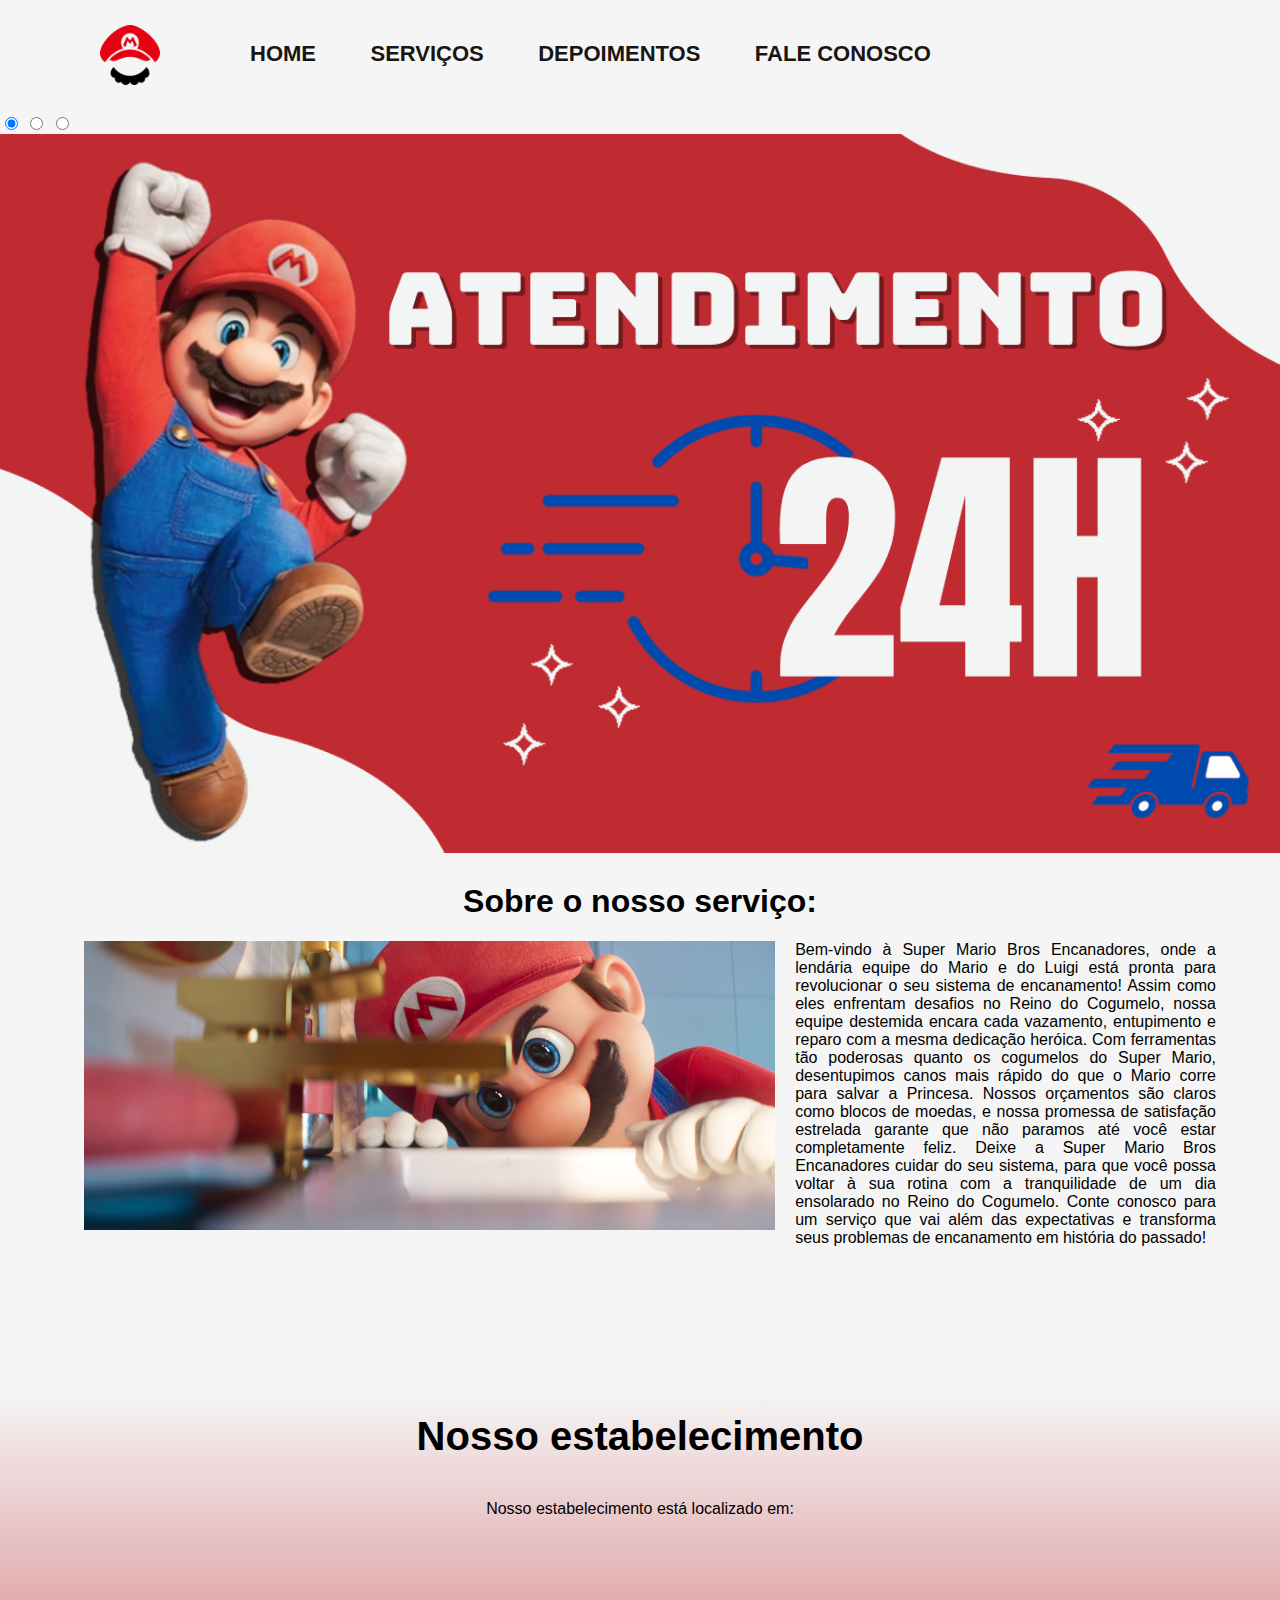
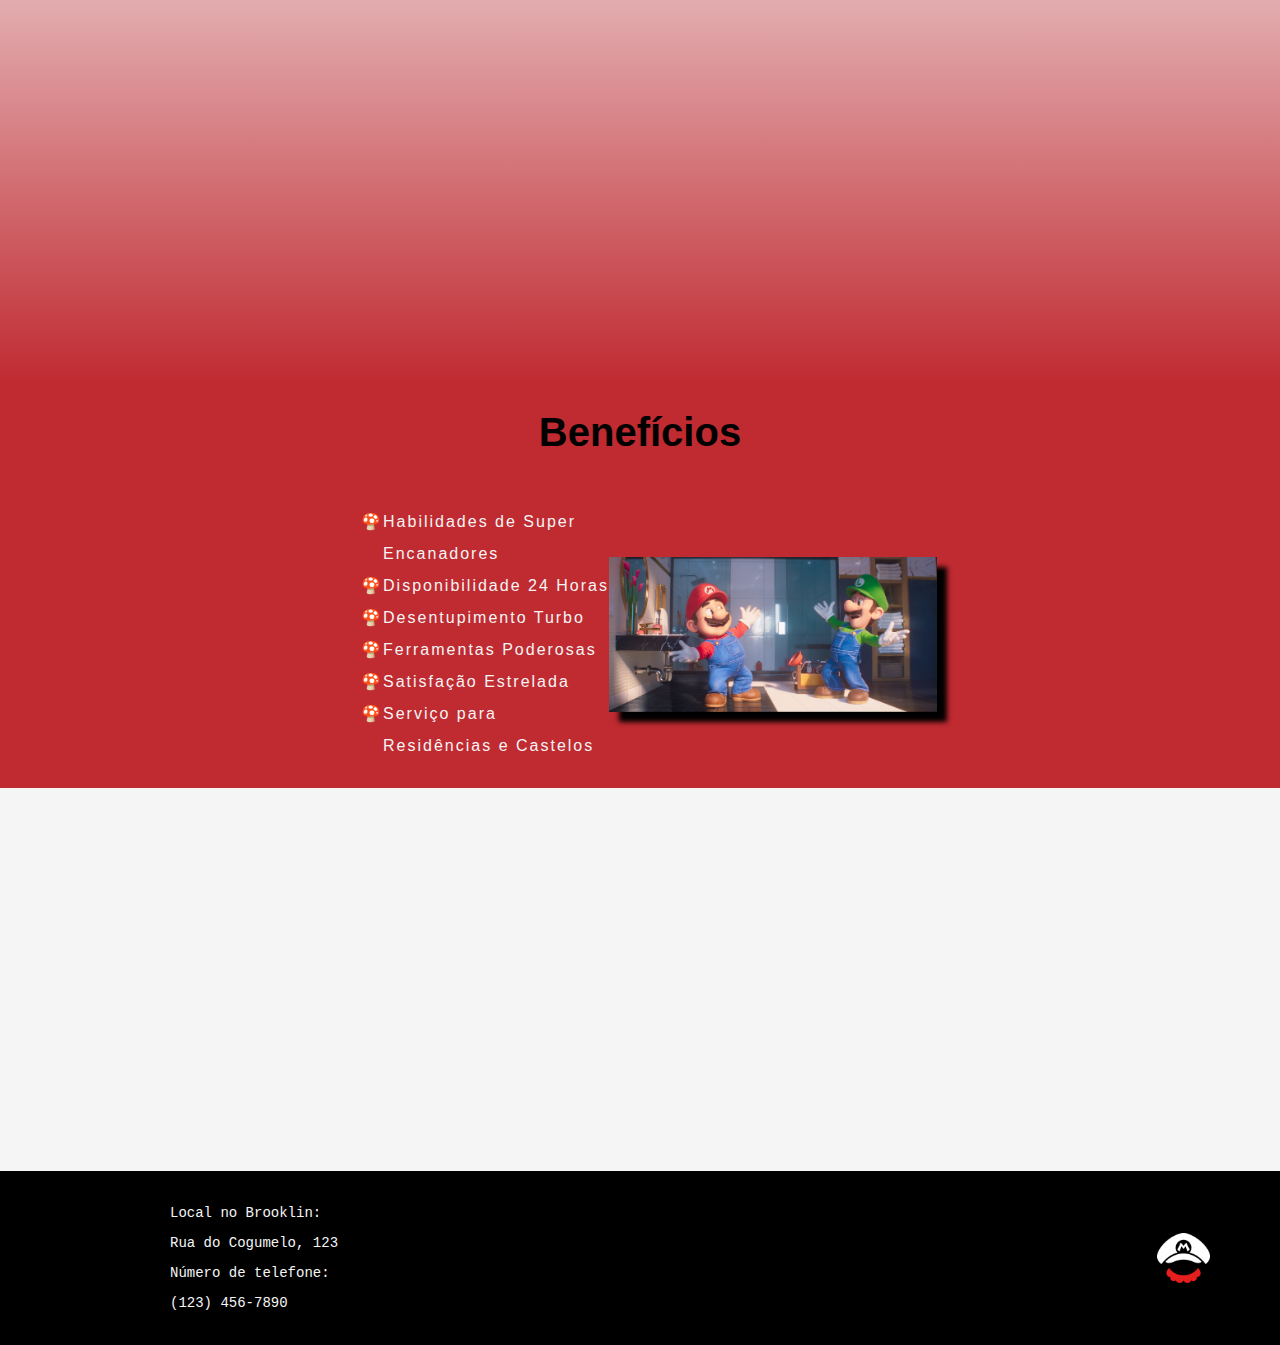
<file: index.html>
<!DOCTYPE html>
<html lang="en">

<head>
    <!-- arquivo de estilo sendo importado -->
    <link href="style.css" rel="stylesheet">
    <link rel="shortcut icon" href="src/img/icon.png">
    <title>Super Mario Bros Encanadores</title>
    
</head>

<body>
    <header>
        <div>
            <img src="src/img/icon.png" alt="logo do site" title="Super Mario Bros Encanadores" class="logo">
            <nav>
                <ul>
                    <li><a href="index.html" target="_self">Home</a></li>
                    <li><a href="servicos.html" target="_self">Serviços</a></li>
                    <li><a href="avaliacoes.html">Depoimentos</a></li>
                    <li><a href="form.html">Fale Conosco</a></li>
                </ul>
            </nav>
        </div>
    </header>

    <!-- banner de fundo -->
    <div class="slide-show">
        <input type="radio" class="slide-controller" name="slide" checked />
        <input type="radio" class="slide-controller" name="slide" />
        <input type="radio" class="slide-controller" name="slide" />

        <div class="slides-list">
            <div class="slide">
                <img src="src/img/carrossel 1.png" alt="Imagem 1 do carrossel" />
            </div>
            <div class="slide">
                <img src="src/img/carrossel 2.png" alt="Imagem 2 do carrossel" />
            </div>
            <div class="slide">
                <img src="src/img/carrossel 3.png" alt="Imagem 3 do carrossel" />
            </div>
        </div>
    </div>

    <main>
        <section class="area_serv">
            <h1 class="titulo_serv">Sobre o nosso serviço:</h1>
            <img src="src/img/servico.jpg" alt="BROTHERS" class="servico">
            <p class="decricao">Bem-vindo à Super Mario Bros Encanadores, onde a lendária equipe do Mario e do Luigi
                está pronta para revolucionar o seu sistema de encanamento! Assim como eles enfrentam desafios no Reino
                do Cogumelo, nossa equipe destemida encara cada vazamento, entupimento e reparo com a mesma dedicação
                heróica. Com ferramentas tão poderosas quanto os cogumelos do Super Mario, desentupimos canos mais
                rápido do que o Mario corre para salvar a Princesa. Nossos orçamentos são claros como blocos de moedas,
                e nossa promessa de satisfação estrelada garante que não paramos até você estar completamente feliz.
                Deixe a Super Mario Bros Encanadores cuidar do seu sistema, para que você possa voltar à sua rotina com
                a tranquilidade de um dia ensolarado no Reino do Cogumelo. Conte conosco para um serviço que vai além
                das expectativas e transforma seus problemas de encanamento em história do passado!</p>
            
        </section>

        <section class="mapa">
            <h1 class="titulo_padrao">Nosso estabelecimento</h1>
            <p>Nosso estabelecimento está localizado em:</p>
            <iframe src="https://www.google.com/maps/embed?pb=!1m18!1m12!1m3!1d193730.2328223438!2d-74.03599824096676!3d40.65116134371215!2m3!1f0!2f0!3f0!3m2!1i1024!2i768!4f13.1!3m3!1m2!1s0x89c24369470a592b%3A0x4109d18b6c5c7b05!2sQueens%2C%20NY%2C%20EUA!5e0!3m2!1spt-BR!2sbr!4v1693521537163!5m2!1spt-BR!2sbr"
                width="1000" height="450" style="border:0;" allowfullscreen="" loading="lazy"
                referrerpolicy="no-referrer-when-downgrade"></iframe>
        </section>

        <section class="beneficios">
            <h1 class="titulo_padrao">Benefícios</h1>
            <div class="conteudo_beneficios">
                <ul class="lista_beneficios">
                    <li class="itens"> Habilidades de Super Encanadores</li>
                    <li class="itens">Disponibilidade 24 Horas</li>
                    <li class="itens">Desentupimento Turbo</li>
                    <li class="itens">Ferramentas Poderosas</li>
                    <li class="itens">Satisfação Estrelada</li>
                    <li class="itens">Serviço para Residências e Castelos</li>
                </ul>
                <img src="src/img/beneficios.jpg" class="img_beneficios">
            </div>
        </section>

        <section class="video_cano">
            <iframe width="560" height="315" src="https://www.youtube.com/embed/v8Ss53EDxLA?si=btCcv5rwJMEHran-"
                title="YouTube video player" frameborder="0"
                allow="accelerometer; autoplay; clipboard-write; encrypted-media; gyroscope; picture-in-picture; web-share"
                allowfullscreen></iframe>
        </section>
    </main>

    <footer class="rodape">
        
        <div class="contato">
            <p>Local no Brooklin:</p>
            <p>Rua do Cogumelo, 123</p>
            <p>Número de telefone:</p>
            <p>(123) 456-7890</p>
        </div>
        <img src="src/img/icon2.png" alt="img_rodape" class="img_rodape">
    </footer>

    <script>
        const slideControllers = document.querySelectorAll('.slide-controller');
        let currentIndex = 0;

        function updateSlide() {
            const slidesList = document.querySelector('.slides-list');
            slidesList.style.transform = `translateX(-${currentIndex * 100}%)`;
        }

        function nextSlide() {
            currentIndex = (currentIndex + 1) % slideControllers.length;
            updateSlide();
        }

        setInterval(nextSlide, 3000); // Muda de slide a cada 3 segundos (3000 milissegundos)
    </script>
</body>

</html>
</file>
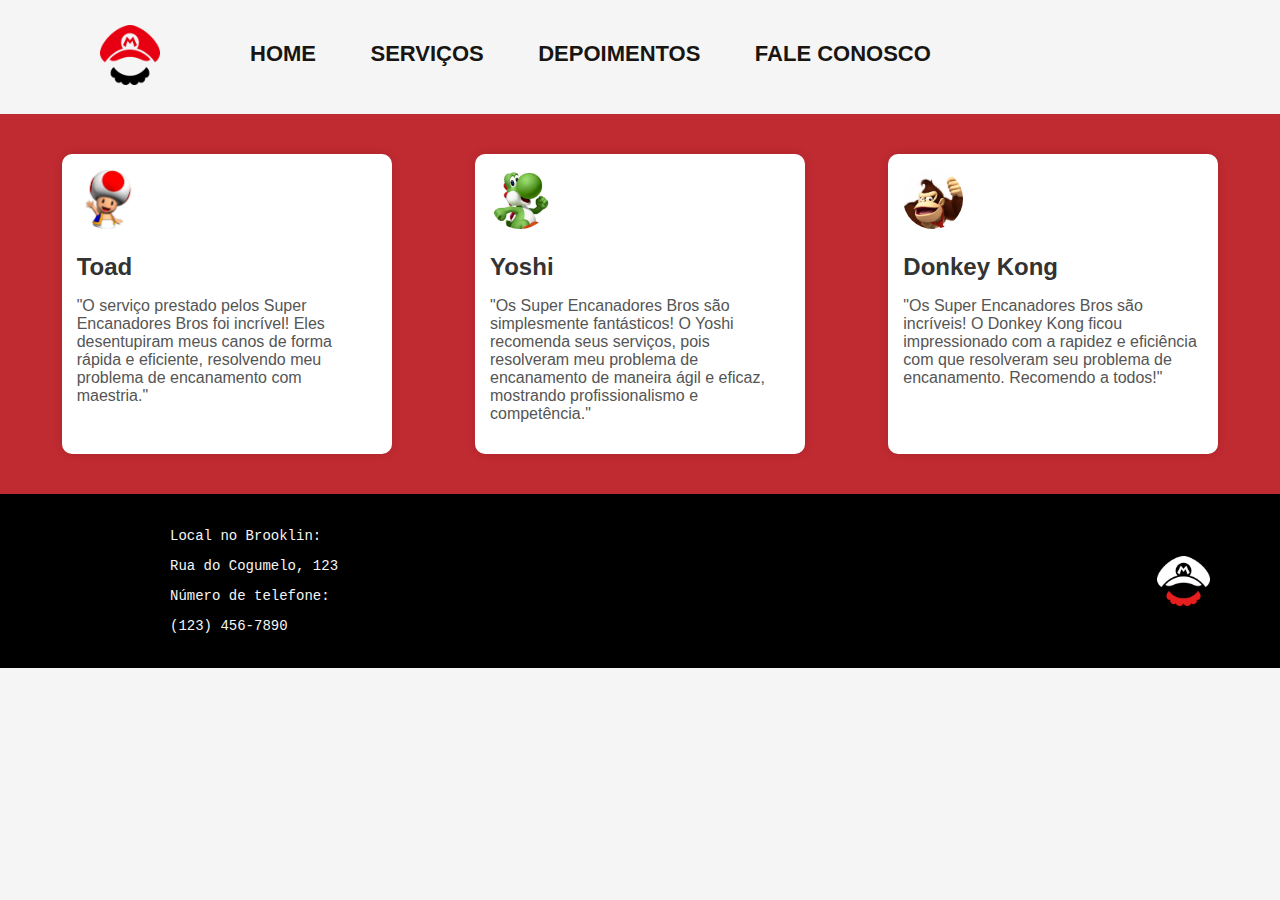
<file: avaliacoes.html>
<!DOCTYPE html>
<html lang="en">

<head>
    <meta charset="UTF-8">
    <meta name="viewport" content="width=device-width, initial-scale=1.0">
    <link rel="stylesheet" href="style.css">
    <link rel="shortcut icon" href="src/img/icon.png">
    <title>Avaliações</title>
</head>

<body>

    <header>
        <div>
            <img src="src/img/icon.png" alt="logo do site" title="Super Mario Bros Encanadores" class="logo">
            <nav>
                <ul>
                    <li><a href="index.html" target="_self">Home</a></li>
                    <li><a href="servicos.html" target="_self">Serviços</a></li>
                    <li><a href="avaliacoes.html">Depoimentos</a></li>
                    <li><a href="form.html">Fale Conosco</a></li>
                </ul>
            </nav>
        </div>
    </header>

    <main>
        <section class="reviews-section">
            <!-- Conteúdo da seção de avaliações -->
            <div class="review-card">
                <img src="src/img/toad.jpg" alt="Avatar" class="avatar">
                <div class="review-content">
                    <h2>Toad</h2>
                    <p class="review-text">"O serviço prestado pelos Super Encanadores Bros foi incrível! Eles desentupiram meus canos de forma rápida e eficiente, resolvendo meu problema de encanamento com maestria."</p>
                </div>
            </div>

            <div class="review-card">
                <img src="src/img/yoshi.jpg" alt="Avatar" class="avatar">
                <div class="review-content">
                    <h2>Yoshi</h2>
                    <p class="review-text">"Os Super Encanadores Bros são simplesmente fantásticos! O Yoshi recomenda seus serviços, pois resolveram meu problema de encanamento de maneira ágil e eficaz, mostrando profissionalismo e competência."</p>
                </div>
            </div>

            <div class="review-card">
                <img src="src/img/donkey.jpg" alt="Avatar" class="avatar">
                <div class="review-content">
                    <h2>Donkey Kong</h2>
                    <p class="review-text">"Os Super Encanadores Bros são incríveis! O Donkey Kong ficou impressionado com a rapidez e eficiência com que resolveram seu problema de encanamento. Recomendo a todos!"</p>
                </div>
            </div>

            <!-- Adicione mais cartões de avaliação conforme necessário -->

        </section>
    </main>

    <footer class="rodape">
        <div class="contato">
            <p>Local no Brooklin:</p>
            <p>Rua do Cogumelo, 123</p>
            <p>Número de telefone:</p>
            <p>(123) 456-7890</p>
        </div>
        <img src="src/img/icon2.png" alt="img_rodape" class="img_rodape">
    </footer>

</body>

</html>
</file>
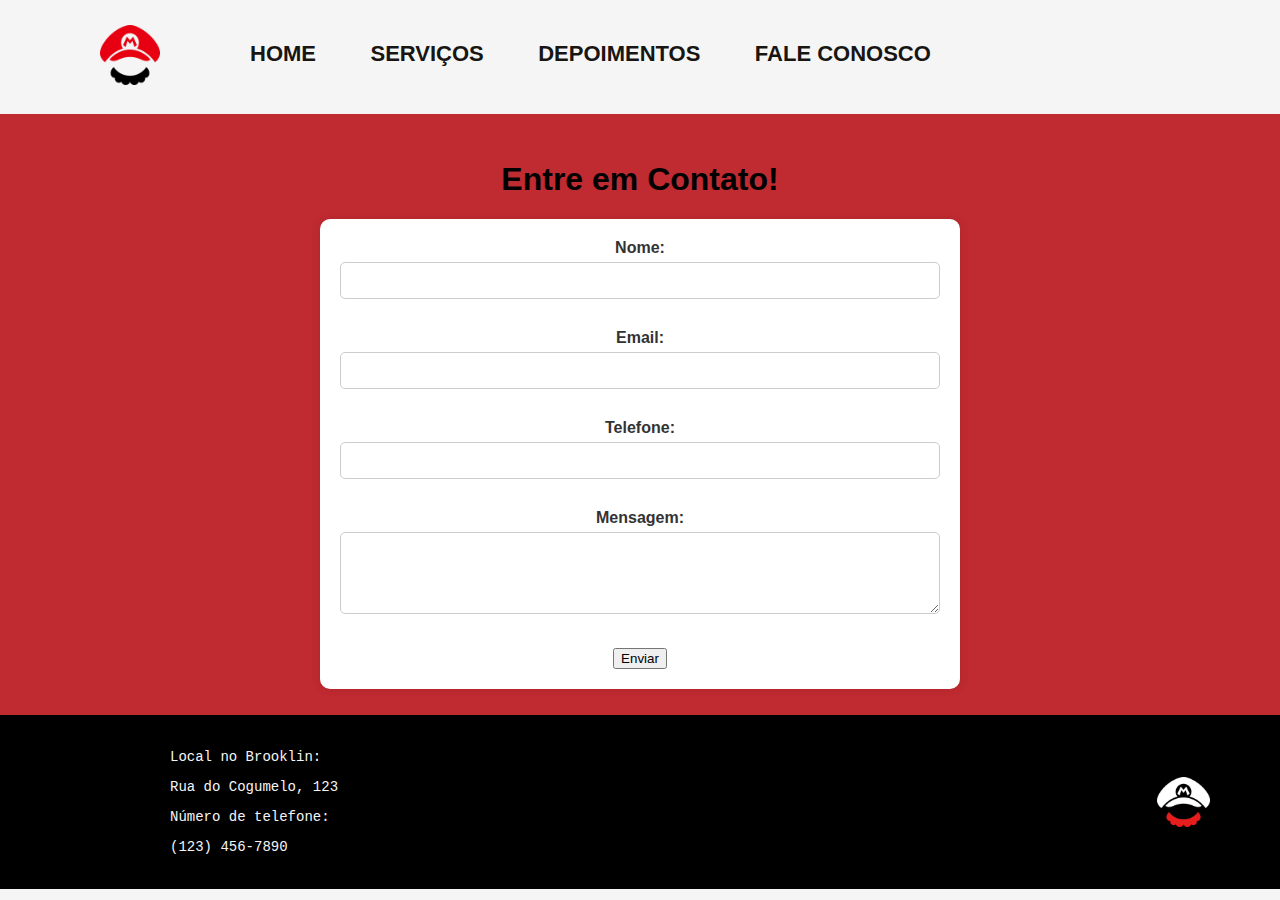
<file: form.html>
<!DOCTYPE html>
<html lang="en">

<head>
    <meta charset="UTF-8">
    <meta name="viewport" content="width=device-width, initial-scale=1.0">
    <link rel="stylesheet" href="style.css">
    <link rel="shortcut icon" href="src/img/icon.png">
    <title>Cadastro</title>
</head>

<body>

    <header>
        <div>
            <img src="src/img/icon.png" alt="logo do site" title="Super Mario Bros Encanadores" class="logo">
            <nav>
                <ul>
                    <li><a href="index.html" target="_self">Home</a></li>
                    <li><a href="servicos.html" target="_self">Serviços</a></li>
                    <li><a href="avaliacoes.html">Depoimentos</a></li>
                    <li><a href="form.html">Fale Conosco</a></li>
                </ul>
            </nav>
        </div>
    </header>

    <main>

        <section class="intr_serv">
            <h1 class="planos">Entre em Contato!</h1>

            <form class="cadastro-form">
                <div class="form-group">
                    <label for="nome">Nome:</label>
                    <input type="text" id="nome" name="nome" required>
                </div>

                <div class="form-group">
                    <label for="email">Email:</label>
                    <input type="email" id="email" name="email" required>
                </div>

                <div class="form-group">
                    <label for="telefone">Telefone:</label>
                    <input type="tel" id="telefone" name="telefone" required>
                </div>

                <div class="form-group">
                    <label for="mensagem">Mensagem:</label>
                    <textarea id="mensagem" name="mensagem" rows="4" required></textarea>
                </div>

                <button type="submit">Enviar</button>
            </form>

        </section>

    </main>
    <footer class="rodape">
        
        <div class="contato">
            <p>Local no Brooklin:</p>
            <p>Rua do Cogumelo, 123</p>
            <p>Número de telefone:</p>
            <p>(123) 456-7890</p>
        </div>
        <img src="src/img/icon2.png" alt="img_rodape" class="img_rodape">
    </footer>

</body>

<div id="myModal" class="modal">
    <div class="modal-content">
        <span class="close" id="closeModal">&times;</span>
        <p>Agradecemos pelo seu contato! Entraremos em contato em breve.</p>
    </div>
</div>

<script>
    var modal = document.getElementById('myModal');

    var closeModalBtn = document.getElementById('closeModal');

    window.onclick = function (event) {
        if (event.target == modal) {
            modal.style.display = 'none';
        }
    };

    closeModalBtn.onclick = function () {
        modal.style.display = 'none';
    };

    function showModal() {
        modal.style.display = 'block';
    }

    document.querySelector('.cadastro-form').addEventListener('submit', function (event) {
        event.preventDefault();
        showModal();
    });
</script>

</html>
</file>
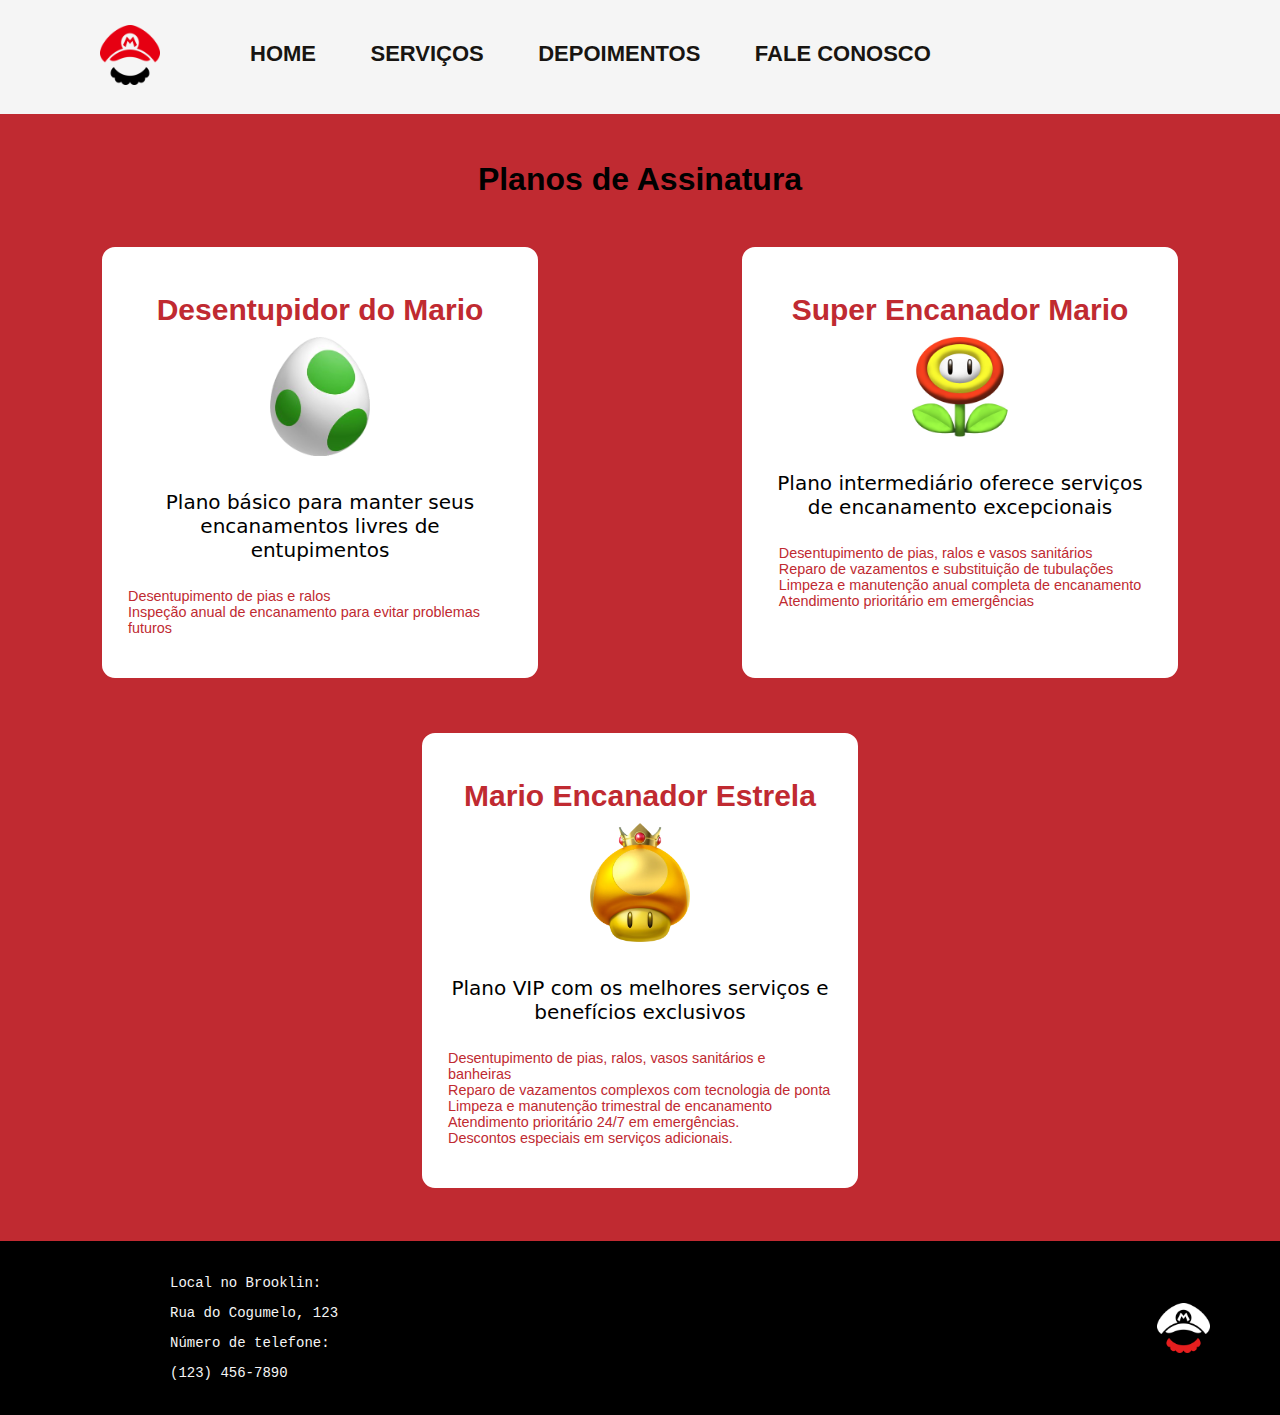
<file: servicos.html>
<!DOCTYPE html>
<html lang="en">

<head>
    <link href="style.css" rel="stylesheet">
    <link rel="shortcut icon" href="src/img/icon.png">
    <title>Planos de Assinatura</title>
</head>

<body>
    <header>
        <div>
            <img src="src/img/icon.png" alt="logo do site" title="Super Mario Bros Encanadores" class="logo">
            <nav>
                <ul>
                    <li><a href="index.html" target="_self">Home</a></li>
                    <li><a href="servicos.html" target="_self">Serviços</a></li>
                    <li><a href="avaliacoes.html">Depoimentos</a></li>
                    <li><a href="form.html">Fale Conosco</a></li>
                </ul>
            </nav>
        </div>
    </header>

    <main>
        <section class="intr_serv">
            <h1 class="planos">Planos de Assinatura</h1>

            <div class="planos_assinatura">
                <div class="plano plano_A">
                    <h1>Desentupidor do Mario</h1>
                    <img class="img_planoA" src="src/img/planoA.png" alt="">
                    <p class="plano_p">Plano básico para manter seus encanamentos livres de entupimentos</p>
                    <ul class="planos_beneficios">
                        <li class="vantagens">Desentupimento de pias e ralos</li>
                        <li class="vantagens">Inspeção anual de encanamento para evitar problemas futuros</li>
                    </ul>
                </div>

                <div class="plano plano_B">
                    <h1>Super Encanador Mario</h1>
                    <img class="img_planoB" src="src/img/planoB.png" alt="">
                    <p class="plano_p">Plano intermediário oferece serviços de encanamento excepcionais</p>
                    <ul class="planos_beneficios">
                        <li class="vantagens">Desentupimento de pias, ralos e vasos sanitários</li>
                        <li class="vantagens">Reparo de vazamentos e substituição de tubulações</li>
                        <li class="vantagens">Limpeza e manutenção anual completa de encanamento</li>
                        <li class="vantagens">Atendimento prioritário em emergências</li>
                    </ul>
                </div>

                <div class="plano plano_C">
                    <h1>Mario Encanador Estrela</h1>
                    <img class="img_planoC" src="src/img/planoC.png" alt="">
                    <p class="plano_p">Plano VIP com os melhores serviços e benefícios exclusivos</p>
                    <ul class="planos_beneficios">
                        <li class="vantagens">Desentupimento de pias, ralos, vasos sanitários e banheiras</li>
                        <li class="vantagens">Reparo de vazamentos complexos com tecnologia de ponta</li>
                        <li class="vantagens">Limpeza e manutenção trimestral de encanamento</li>
                        <li class="vantagens">Atendimento prioritário 24/7 em emergências.</li>
                        <li class="vantagens">Descontos especiais em serviços adicionais.</li>
                    </ul>
                </div>
            </div>
        </section>
    </main>

    <footer class="rodape">
        
        <div class="contato">
            <p>Local no Brooklin:</p>
            <p>Rua do Cogumelo, 123</p>
            <p>Número de telefone:</p>
            <p>(123) 456-7890</p>
        </div>
        <img src="src/img/icon2.png" alt="img_rodape" class="img_rodape">
    </footer>
</body>

</html>
</file>
<file: style.css>
/* Estilização geral do site */
body {
    font-family: "Arial";
    margin: 0;
    padding: 0;
    border: 0;
    background-color: whitesmoke;
}

/* Estilização do header da página */
header {
    background-color: whitesmoke;
}

/* Estilização do logotipo */
.logo {
    height: 60px;
    width: 60px;
    margin-left: 100px;
    margin-top: 25px;
    margin-bottom: 25px;
}

/* Estilização do menu */
nav {
    right: 0;
    position: absolute;
    top: 25px;
    left: 160px;
}

nav li {
    display: inline;
    margin: 0 0 0 50px;
}

nav a {
    text-transform: uppercase;
    color: rgb(24, 21, 18);
    font-weight: bold;
    font-size: 22px;
    text-decoration: none;
}

nav a:hover {
    color: #c02a31;
    text-decoration: underline;
}

/* Estilização do carrossel */
.slide-show {
    overflow: hidden;
}

.slides-list {
    display: flex;
    transition: transform 0.5s ease-in-out;
}

.slide {
    width: 100%;
    flex: 0 0 auto;
}

.slide img {
    width: 100%;
    height: auto;
}

.slide-controller:nth-child(1):checked ~ .slide-show .slides-list {--selected-item: 0;}
.slide-controller:nth-child(2):checked ~ .slide-show .slides-list {--selected-item: 1;}
.slide-controller:nth-child(3):checked ~ .slide-show .slides-list {--selected-item: 2;}

/* Estilização da imagem do nosso serviço */
.servico {
    height: 50%;
    width: 60%;
    float: left;
    margin: 0 20px 50px;
}

.titulo_serv {
    clear: left;
    text-align: center;
    font-size: 2em;
}

.area_serv {
    width: 90%;
    text-align: justify;
    margin: auto;
    background-color: whitesmoke;
    margin-bottom: 11%;
    margin-top: 2%;
}

/* Titulos - padrao  */
.titulo_padrao {
    padding: 2%;
    text-align: center;
    font-size: 40px;
    margin: 0;
}

/* Estilização da sessão do mapa */
.mapa {
    background: linear-gradient(whitesmoke, #c02a31);
}

.mapa p {
    text-align: center;
}

.mapa iframe {
    display: block;
    margin: auto;
}

/* Estilização da sessão de benefícios */
.beneficios {
    background-color: #c02a31;
    float: right;
}

.conteudo_beneficios {
    width: 80%;
    margin: 10px auto;
    display: flex;
    justify-content: center;
    align-items: center;
    flex-direction: row;
}

.lista_beneficios {
    width: 50%;
    display: inline-block;
    margin-left: 21%;
    list-style: "🍄";
    transition: 400ms;
    font-family: 'Franklin Gothic Medium', 'Arial Narrow', Arial, sans-serif;
    color: whitesmoke;
    letter-spacing: 2px;
    font-size: medium;
}

.itens {
    line-height: 2;
}

.img_beneficios {
    width: 32%;
    margin-right: 21%;
    margin-top: 0;
    box-shadow: 10px 10px 5px 0px black;
    padding-top: 0%;
    transition: 400ms;
}

.img_beneficios:hover {
    opacity: 0.7;
}

.video_cano {
    padding: 5%;
    text-align: center;
}

.rodape {
    background-color: black;
    color: whitesmoke;
    padding: 20px;
    display: flex;
    justify-content: space-between;
    align-items: center;
}

.img_rodape {
    height: 50px;
    margin-right: 50px;
}

.contato {
    text-align: left;
    margin-left: 150px;
}

.contato p {
    font-size: 14px;
    font-family: 'Courier New', Courier, monospace;
}

/* Estilização da sessão de planos de assinatura */
.intr_serv {
    background-color: #c02a31;
    padding: 2% 0;
    text-align: center; /* Centraliza o texto "Planos de Assinatura" */
}

.planos_assinatura {
    display: flex;
    justify-content: space-around;
    flex-wrap: wrap;
}

.plano {
    width: 30%;
    margin: 2% 0;
    padding: 2%;
    background-color: #ffffff; /* Fundo branco */
    color: #c02a31; /* Cor do texto */
    border: 2px solid #c02a31; /* Borda vermelha */
    border-radius: 15px; /* Bordas arredondadas */
    transition: transform 0.3s ease-in-out; /* Adiciona uma transição suave ao plano */
}

/* Estilização quando o mouse passa sobre o plano */
.plano:hover {
    transform: scale(1.05); /* Aumenta um pouco o tamanho do plano */
}

.plano h1 {
    font-size: 30px;
    margin-bottom: 10px;
}

.plano img {
    width: 100px;
    height: auto;
    margin-bottom: 10px;
}

.plano_p {
    font-size: 20px;
    margin-bottom: 10px;
    color: black;
    font-family: system-ui, -apple-system, BlinkMacSystemFont, 'Segoe UI', Roboto, Oxygen, Ubuntu, Cantarell, 'Open Sans', 'Helvetica Neue', sans-serif;

}

.planos_beneficios {
    list-style-type: none;
    padding: 0;
    display: inline-block;

}

.vantagens {
    font-size: 0.9em;
    text-align: left;
   
}   

.cadastro-form {
    max-width: 600px;
    margin: 0 auto;
    background-color: #fff;
    padding: 20px;
    border-radius: 10px;
    box-shadow: 0 0 10px rgba(0, 0, 0, 0.1);
}

.form-group {
    margin-bottom: 20px;
}

label {
    display: block;
    font-weight: bold;
    margin-bottom: 5px;
    color: #333;
}

input[type="text"],
input[type="email"],
input[type="tel"],
textarea {
    width: 100%;
    padding: 10px;
    box-sizing: border-box;
    margin-bottom: 10px;
    border: 1px solid #ccc;
    border-radius: 5px;
}



.reviews-section {
    display: flex;
    justify-content: space-around;
    flex-wrap: wrap;
    padding: 20px;
    background-color: #c02a31;
}

.review-card {
    max-width: 300px;
    margin: 20px;
    padding: 15px;
    border-radius: 10px;
    box-shadow: 0 0 10px rgba(0, 0, 0, 0.1);
    background-color: #fff;
    transition: transform 0.3s ease-in-out;
}

.review-card:hover {
    transform: scale(1.05);
}

.avatar {
    width: 60px;
    height: 60px;
    border-radius: 50%;
    margin-right: 15px;
}

.review-content h2 {
    font-size: 1.5em;
    margin-bottom: 10px;
    color: #333;
}

.review-content .review-text {
    font-size: 1em;
    color: #555;
}


.modal {
    display: none; 
    position: fixed;
    z-index: 1;
    left: 0;
    top: 0;
    width: 100%;
    height: 100%;
    overflow: auto;
    background-color: rgba(0, 0, 0, 0.5); 
}


.modal-content {
    background-color: #fefefe;
    margin: 15% auto;
    padding: 20px;
    border: 1px solid #888;
    width: 80%;
    text-align: center;
}


.close {
    color: #aaa;
    float: right;
    font-size: 28px;
    font-weight: bold;
}

.close:hover,
.close:focus {
    color: black;
    text-decoration: none;
    cursor: pointer;
}
</file>
